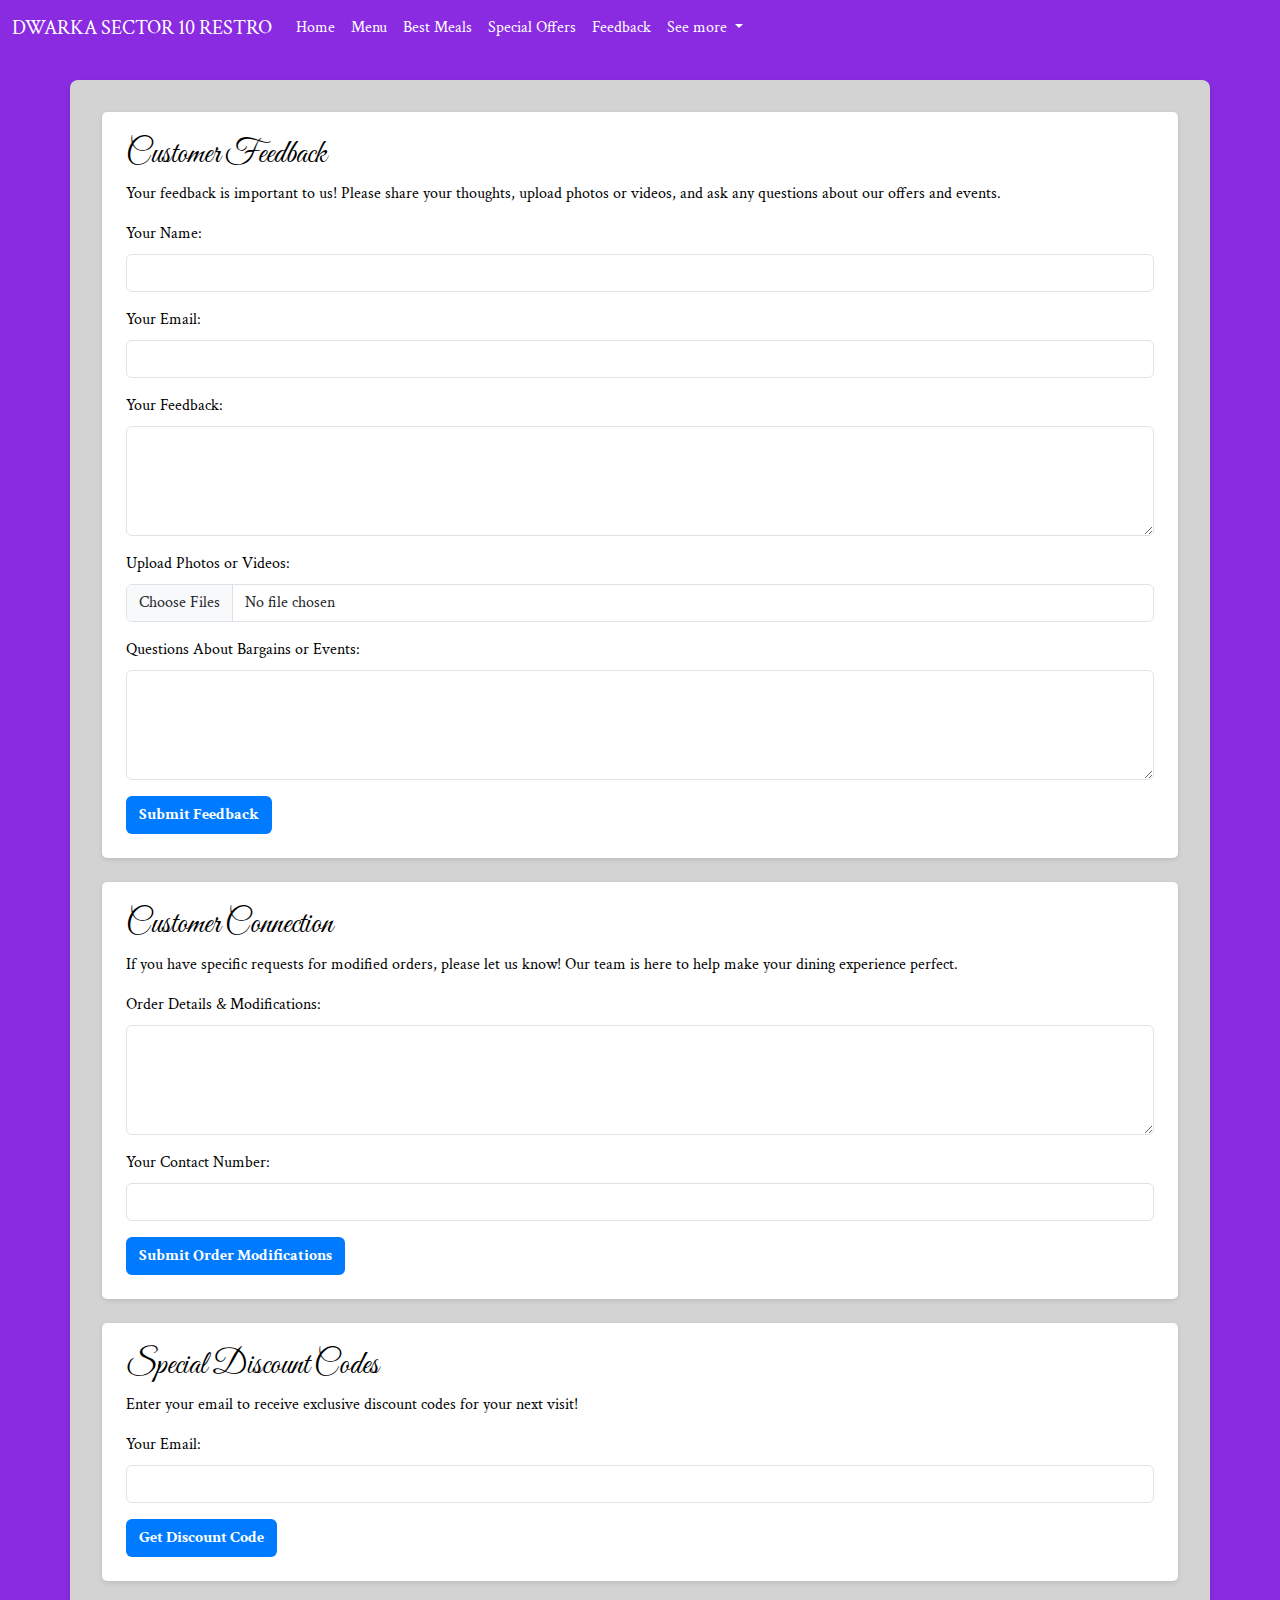
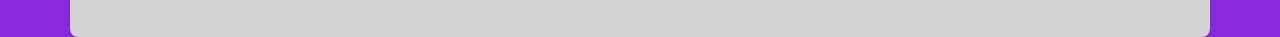
<file: feedback.html>
<!DOCTYPE html>
<html lang="en">

<head>
    <meta charset="UTF-8" />
    <meta name="viewport" content="width=device-width, initial-scale=1.0" />
    <title>Customer Feedback</title>
    <link href="https://cdn.jsdelivr.net/npm/bootstrap@5.3.3/dist/css/bootstrap.min.css" rel="stylesheet" />
    <link href="https://fonts.googleapis.com/css2?family=Great+Vibes&family=Crimson+Text:wght@400;700&display=swap" rel="stylesheet">
    <style>
        body {
            background-color: #8a2be2; /* Violet background */
            font-family: 'Crimson Text', serif; /* Elegant font */
            color: #000; /* Black text */
        }

        .content {
            background-color: #d3d3d3; /* Grey page background */
            padding: 2rem;
            border-radius: 8px;
            box-shadow: 0 4px 10px rgba(0, 0, 0, 0.1); /* Slight shadow for depth */
        }

        .section {
            background-color: #fff; /* White sections */
            padding: 1.5rem;
            border-radius: 5px;
            box-shadow: 0 2px 5px rgba(0, 0, 0, 0.1); /* Subtle shadow for depth */
            margin-bottom: 1.5rem; /* Spacing between sections */
        }

        h2 {
            color: #000; /* Black color for headings */
            font-family: 'Great Vibes', cursive;
        }

        .btn-custom {
            background-color: #007bff; /* Primary button color */
            color: #fff; /* White text for contrast */
            font-weight: bold;
        }

        .navbar-custom {
            background-color: #8a2be2; /* Violet background for navbar */
        }

        .navbar-brand, .nav-link {
            color: #fff !important; /* White text for navbar links */
        }
    </style>
</head>

<body>
    <nav class="navbar navbar-expand-lg navbar-custom">
        <div class="container-fluid">
            <a class="navbar-brand" href="#">DWARKA SECTOR 10 RESTRO</a>
            <button class="navbar-toggler" type="button" data-bs-toggle="collapse" data-bs-target="#navbarNav" aria-controls="navbarNav" aria-expanded="false" aria-label="Toggle navigation">
                <span class="navbar-toggler-icon"></span>
            </button>
            <div class="collapse navbar-collapse" id="navbarNav">
                <ul class="navbar-nav">
                    <li class="nav-item">
                        <a class="nav-link" href="index.html">Home</a>
                    </li>
                    <li class="nav-item">
                        <a class="nav-link" href="menu.html">Menu</a>
                    </li>
                    <li class="nav-item">
                        <a class="nav-link" href="./index.html#best-meal">Best Meals</a>
                    </li>
                    <li class="nav-item">
                        <a class="nav-link" href="offer.html">Special Offers</a>
                    </li>
                    <li class="nav-item">
                        <a class="nav-link" href="feedback.html">Feedback</a>
                    </li>
                    <li class="nav-item dropdown">
                        <a
                          class="nav-link dropdown-toggle"
                          href="#"
                          role="button"
                          data-bs-toggle="dropdown"
                          aria-expanded="false"
                        >
                          See more
                        </a>
                        <ul class="dropdown-menu">
                          <li>
                            <a class="dropdown-item" href="feedback.html">Feedback</a>
                          </li>
                          <li><a class="dropdown-item" href="#">Veg Dishes</a></li>
                          <li><a class="dropdown-item" href="#">Non-veg Dishes</a></li>
                          <li>
                            <a class="dropdown-item" href="#">Drinks and Beverages</a>
                          </li>
                        </ul>
                      </li>
                </ul>
            </div>
        </div>
        
    </nav>

    <!-- Main Content -->
    <div class="container content mt-4">
        <div class="section">
            <h2>Customer Feedback</h2>
            <p>Your feedback is important to us! Please share your thoughts, upload photos or videos, and ask any questions about our offers and events.</p>
            <form id="feedbackForm" enctype="multipart/form-data">
                <div class="mb-3">
                    <label for="customerName" class="form-label">Your Name:</label>
                    <input type="text" class="form-control" id="customerName" required>
                </div>
                <div class="mb-3">
                    <label for="customerEmail" class="form-label">Your Email:</label>
                    <input type="email" class="form-control" id="customerEmail" required>
                </div>
                <div class="mb-3">
                    <label for="customerFeedback" class="form-label">Your Feedback:</label>
                    <textarea class="form-control" id="customerFeedback" rows="4" required></textarea>
                </div>
                <div class="mb-3">
                    <label for="mediaUpload" class="form-label">Upload Photos or Videos:</label>
                    <input type="file" id="mediaUpload" class="form-control" accept="image/*, video/*" multiple>
                </div>
                <div class="mb-3">
                    <label for="customerQuery" class="form-label">Questions About Bargains or Events:</label>
                    <textarea class="form-control" id="customerQuery" rows="4"></textarea>
                </div>
                <button type="submit" class="btn btn-custom">Submit Feedback</button>
            </form>
        </div>

        <!-- Customer Connection Section for Modified Orders -->
        <div class="section">
            <h2>Customer Connection</h2>
            <p>If you have specific requests for modified orders, please let us know! Our team is here to help make your dining experience perfect.</p>
            <form id="modifiedOrderForm">
                <div class="mb-3">
                    <label for="orderDetails" class="form-label">Order Details & Modifications:</label>
                    <textarea class="form-control" id="orderDetails" rows="4" required></textarea>
                </div>
                <div class="mb-3">
                    <label for="contactNumber" class="form-label">Your Contact Number:</label>
                    <input type="tel" class="form-control" id="contactNumber" required>
                </div>
                <button type="submit" class="btn btn-custom">Submit Order Modifications</button>
            </form>
        </div>

        <!-- Discount Code Section -->
        <div class="section">
            <h2>Special Discount Codes</h2>
            <p>Enter your email to receive exclusive discount codes for your next visit!</p>
            <form id="discountForm">
                <div class="mb-3">
                    <label for="discountEmail" class="form-label">Your Email:</label>
                    <input type="email" class="form-control" id="discountEmail" required>
                </div>
                <button type="submit" class="btn btn-custom">Get Discount Code</button>
            </form>
        </div>
    </div>

    <script src="https://cdn.jsdelivr.net/npm/bootstrap@5.3.3/dist/js/bootstrap.bundle.min.js"></script>
    <script>
        // Basic form submission handling (can be improved with server-side logic)
        document.getElementById('feedbackForm').addEventListener('submit', function(event) {
            event.preventDefault();
            alert('Feedback submitted! Thank you for your input.');
            this.reset();
        });

        document.getElementById('modifiedOrderForm').addEventListener('submit', function(event) {
            event.preventDefault();
            alert('Order modifications submitted! We will contact you shortly.');
            this.reset();
        });

        document.getElementById('discountForm').addEventListener('submit', function(event) {
            event.preventDefault();
            alert('Discount code sent to your email!');
            this.reset();
        });
    </script>
</body>

</html>
</file>
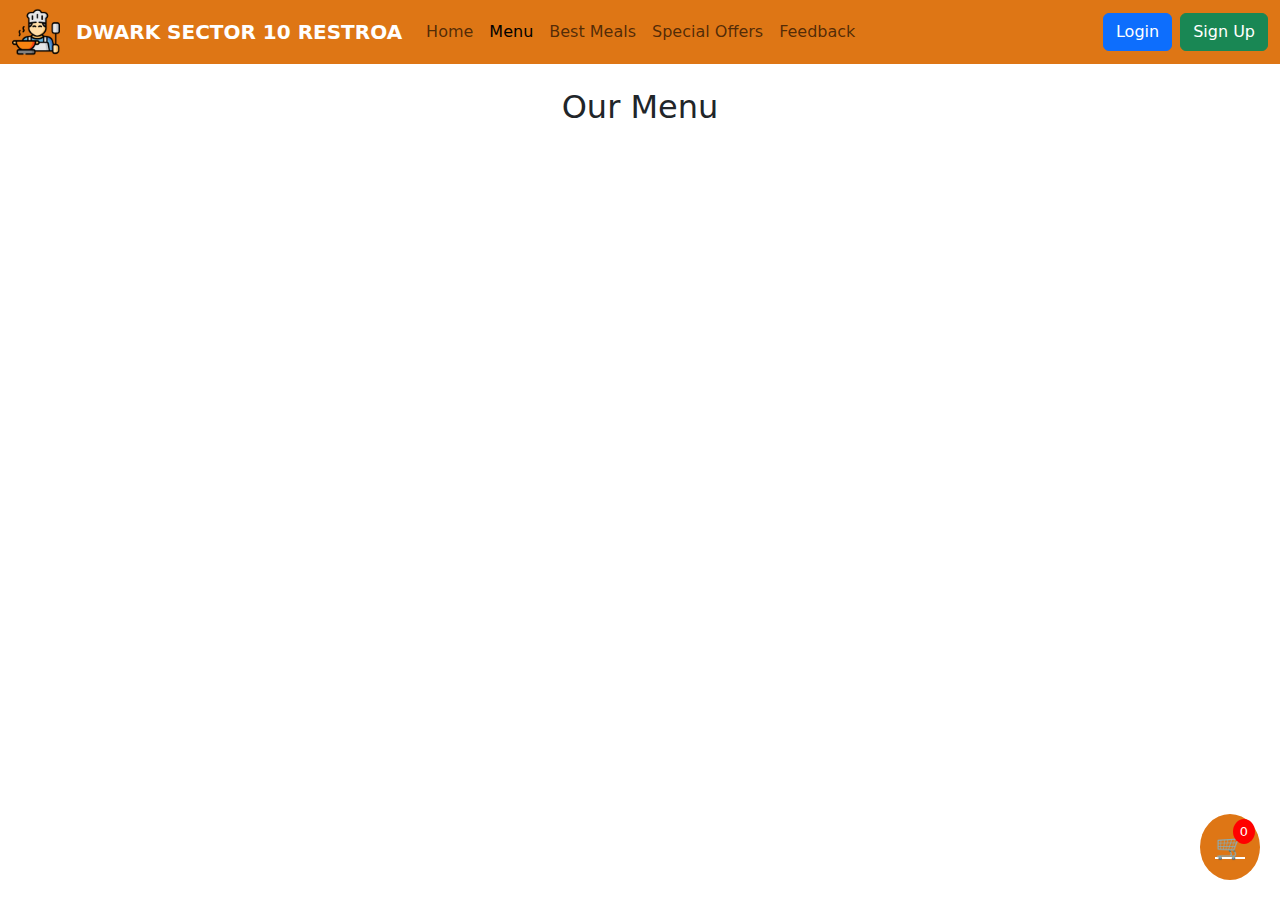
<file: menu.html>
<!DOCTYPE html>
<html lang="en">
  <head>
    <meta charset="utf-8" />
    <meta name="viewport" content="width=device-width, initial-scale=1" />
    <title>DWARKA SECTOR 10 RESTRO - Menu</title>
    <link
      href="https://cdn.jsdelivr.net/npm/bootstrap@5.3.3/dist/css/bootstrap.min.css"
      rel="stylesheet"
      integrity="sha384-QWTKZyjpPEjISv5WaRU9OFeRpok6YctnYmDr5pNlyT2bRjXh0JMhjY6hW+ALEwIH"
      crossorigin="anonymous"
    />
    <style>
      .card-img-top {
        height: 200px;
        object-fit: cover;
      }

      /* Floating Cart Icon */
      .floating-cart {
        position: fixed;
        bottom: 20px;
        right: 20px;
        background-color: #de7615;
        color: #fff;
        padding: 15px;
        border-radius: 50%;
        font-size: 1.5rem;
        display: flex;
        align-items: center;
        justify-content: center;
        cursor: pointer;
        z-index: 1000;
      }

      .cart-counter {
        position: absolute;
        top: 5px;
        right: 5px;
        background-color: red;
        color: white;
        border-radius: 50%;
        padding: 3px 7px;
        font-size: 0.8rem;
      }
    </style>
  </head>

  <body>
    <nav style="background-color: #de7615" class="navbar navbar-expand-lg">
      <div class="container-fluid">
        <div class="d-flex justify-content-center align-items-center gap-3">
          <img src="./static/logo.png" style="height: 3rem" alt="" />
          <a class="navbar-brand fw-bold text-white" href="index.html"
            >DWARK SECTOR 10 RESTROA</a
          >
        </div>
        <button
          class="navbar-toggler"
          type="button"
          data-bs-toggle="collapse"
          data-bs-target="#navbarNavDropdown"
          aria-controls="navbarNavDropdown"
          aria-expanded="false"
          aria-label="Toggle navigation"
        >
          <span class="navbar-toggler-icon"></span>
        </button>
        <div class="collapse navbar-collapse" id="navbarNavDropdown">
          <ul class="navbar-nav">
            <li class="nav-item">
              <a class="nav-link" href="./index.html">Home</a>
            </li>
            <li class="nav-item">
              <a class="nav-link active" href="./menu.html">Menu</a>
            </li>
            <li class="nav-item">
              <a class="nav-link" href="./index.html#best-meal">Best Meals</a>
            </li>
            <li class="nav-item">
              <a class="nav-link" href="./offer.html">Special Offers</a>
            </li>
            <li class="nav-item">
              <a class="nav-link" href="feedback.html">Feedback</a>
            </li>
          </ul>
        </div>
        <div id="userBtn" class="d-flex gap-2">
          <a href="./auth/login.html" class="btn btn-primary">Login</a>
          <a href="./auth/sign-up.html" class="btn btn-success">Sign Up</a>
        </div>
        <div
          id="profileBtn"
          class="d-flex justify-content-center align-items-center gap-3"
        >
          <a
            class="btn btn-outline-dark d-flex justify-content-center align-items-center gap-1"
            href="/my-profile.html"
          >
            <svg
              xmlns="http://www.w3.org/2000/svg"
              width="25"
              height="25"
              fill="currentColor"
              class="bi bi-person-fill"
              viewBox="0 0 16 16"
            >
              <path
                d="M3 14s-1 0-1-1 1-4 6-4 6 3 6 4-1 1-1 1zm5-6a3 3 0 1 0 0-6 3 3 0 0 0 0 6"
              />
            </svg>
          </a>
          <button
            id="logoutBtn"
            class="btn btn-outline-danger d-flex justify-content-center align-items-center gap-1 fw-semibold"
          >
            Logout
            <svg
              xmlns="http://www.w3.org/2000/svg"
              width="20"
              height="20"
              fill="currentColor"
              class="bi bi-escape"
              viewBox="0 0 16 16"
            >
              <path
                d="M8.538 1.02a.5.5 0 1 0-.076.998 6 6 0 1 1-6.445 6.444.5.5 0 0 0-.997.076A7 7 0 1 0 8.538 1.02"
              />
              <path
                d="M7.096 7.828a.5.5 0 0 0 .707-.707L2.707 2.025h2.768a.5.5 0 1 0 0-1H1.5a.5.5 0 0 0-.5.5V5.5a.5.5 0 0 0 1 0V2.732z"
              />
            </svg>
          </button>
        </div>
      </div>
    </nav>

    <div class="container-fluid p-4">
      <h2 class="text-center mb-4">Our Menu</h2>
      <div id="menu-container" class="row row-cols-1 row-cols-md-3 g-4">
        <!-- Dishes will be injected/added from the db -->
      </div>
    </div>

    <!-- Floating Cart Icon -->
    <a href="./cart/my-cart.html" id="cartBtn" class="floating-cart">
      <span class="cart-counter" id="cartCounter">0</span>
      🛒
    </a>
    <script src="./static//js/script.js"></script>
    <script src="https://cdn.jsdelivr.net/npm/bootstrap@5.3.2/dist/js/bootstrap.min.js"></script>
  </body>
</html>
</file>
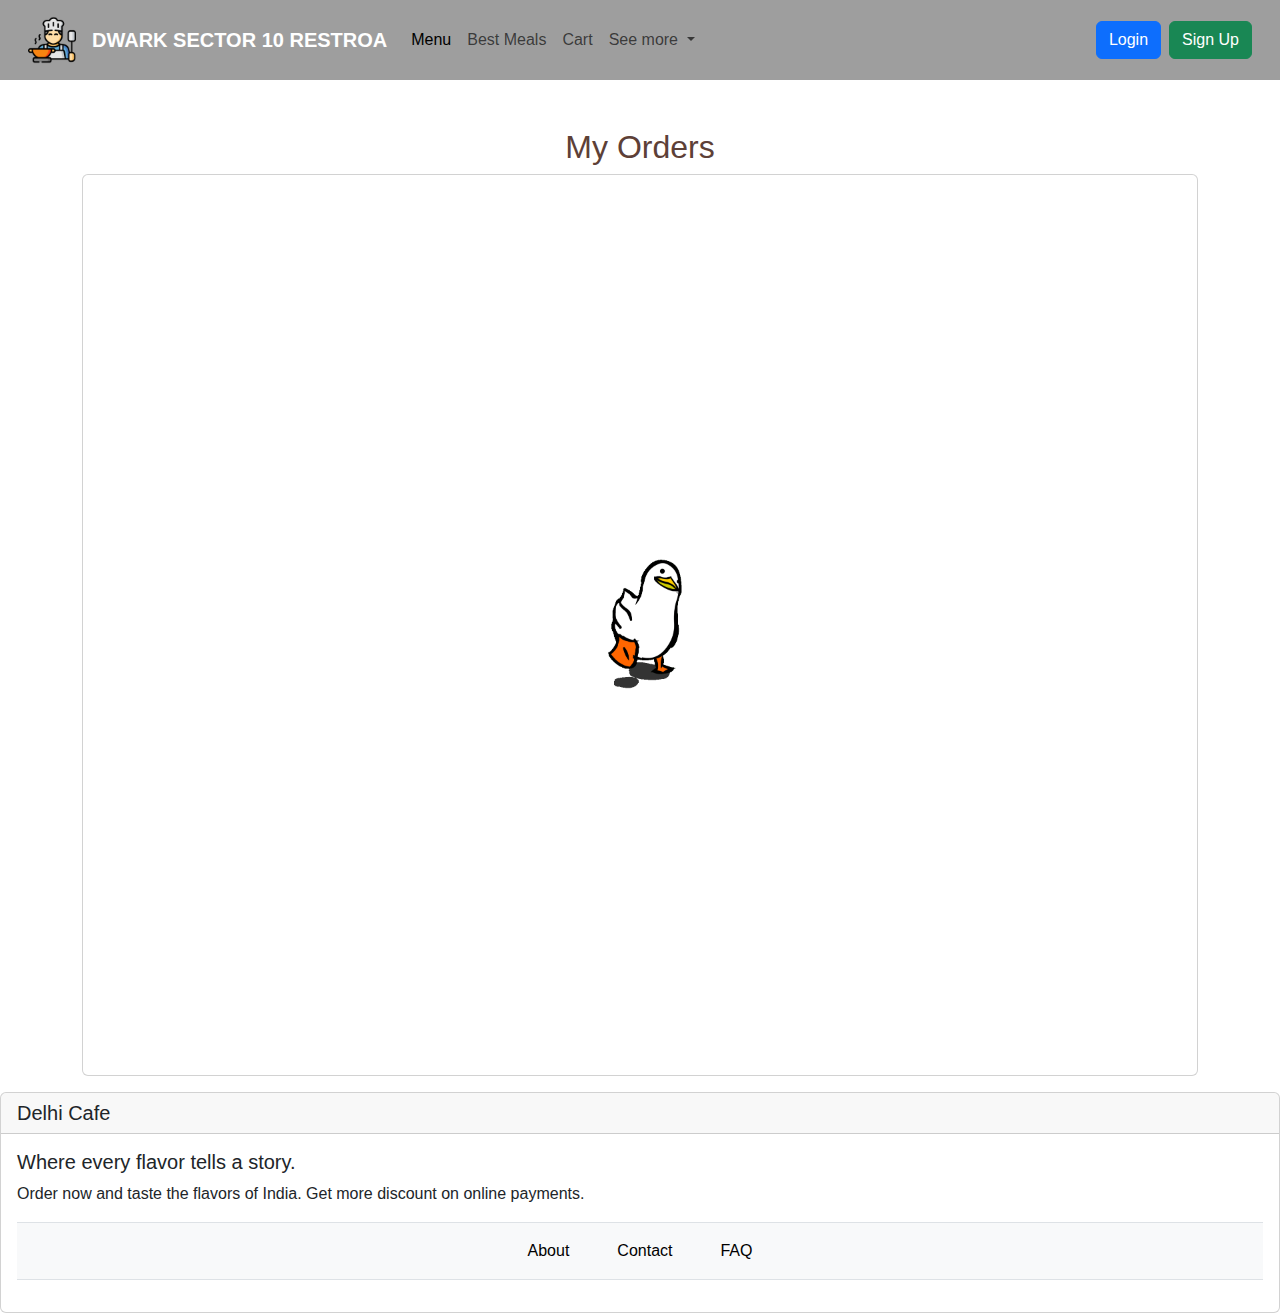
<file: my-orders.html>
<!DOCTYPE html>
<html lang="en">
  <head>
    <meta charset="utf-8" />
    <meta name="viewport" content="width=device-width, initial-scale=1" />
    <title>Bootstrap demo</title>
    <link
      href="https://cdn.jsdelivr.net/npm/bootstrap@5.3.3/dist/css/bootstrap.min.css"
      rel="stylesheet"
      integrity="sha384-QWTKZyjpPEjISv5WaRU9OFeRpok6YctnYmDr5pNlyT2bRjXh0JMhjY6hW+ALEwIH"
      crossorigin="anonymous"
    />
    <link rel="stylesheet" href="/static/css/style.css" />
  </head>
  <body class="bg-white">
    <nav
      style="background-color: #00000061"
      class="navbar navbar-expand-lg p-3"
    >
      <div class="container-fluid">
        <div class="d-flex justify-content-center align-items-center gap-3">
          <img src="/static/logo.png" style="height: 3rem" alt="" />
          <a class="navbar-brand fw-bold text-white" href="#"
            >DWARK SECTOR 10 RESTROA</a
          >
        </div>
        <button
          class="navbar-toggler"
          type="button"
          data-bs-toggle="collapse"
          data-bs-target="#navbarNavDropdown"
          aria-controls="navbarNavDropdown"
          aria-expanded="false"
          aria-label="Toggle navigation"
        >
          <span class="navbar-toggler-icon"></span>
        </button>
        <div class="collapse navbar-collapse" id="navbarNavDropdown">
          <ul class="navbar-nav">
            <li class="nav-item">
              <a class="nav-link active" aria-current="page" href="/menu.html"
                >Menu</a
              >
            </li>
            <li class="nav-item">
              <a class="nav-link" href="/index.html#best-meals">Best Meals</a>
            </li>
            <li class="nav-item">
              <a class="nav-link" id="cartBtn" href="/auth/login.html">Cart</a>
            </li>
            <li class="nav-item dropdown">
              <a
                class="nav-link dropdown-toggle"
                href="#"
                role="button"
                data-bs-toggle="dropdown"
                aria-expanded="false"
              >
                See more
              </a>
              <ul class="dropdown-menu">
                <li><a class="dropdown-item" href="#">Veg Dishes</a></li>
                <li><a class="dropdown-item" href="#">Non-veg Dishes</a></li>
                <li>
                  <a class="dropdown-item" href="#">Drinks and Beverages</a>
                </li>
              </ul>
            </li>
          </ul>
        </div>
        <div id="userBtn" class="d-flex gap-2">
          <a href="/auth/login.html" class="btn btn-primary">Login</a>
          <a href="/auth/sign-up.html" class="btn btn-success">Sign Up</a>
        </div>
        <div
          id="profileBtn"
          class="d-flex justify-content-center align-items-center gap-3"
        >
          <a
            class="btn btn-outline-dark d-flex justify-content-center align-items-center gap-1"
            href="/my-profile.html"
          >
            <svg
              xmlns="http://www.w3.org/2000/svg"
              width="25"
              height="25"
              fill="currentColor"
              class="bi bi-person-fill"
              viewBox="0 0 16 16"
            >
              <path
                d="M3 14s-1 0-1-1 1-4 6-4 6 3 6 4-1 1-1 1zm5-6a3 3 0 1 0 0-6 3 3 0 0 0 0 6"
              />
            </svg>
          </a>
          <button
            id="logoutBtn"
            class="btn btn-outline-danger d-flex justify-content-center align-items-center gap-1 fw-semibold"
          >
            Logout
            <svg
              xmlns="http://www.w3.org/2000/svg"
              width="20"
              height="20"
              fill="currentColor"
              class="bi bi-escape"
              viewBox="0 0 16 16"
            >
              <path
                d="M8.538 1.02a.5.5 0 1 0-.076.998 6 6 0 1 1-6.445 6.444.5.5 0 0 0-.997.076A7 7 0 1 0 8.538 1.02"
              />
              <path
                d="M7.096 7.828a.5.5 0 0 0 .707-.707L2.707 2.025h2.768a.5.5 0 1 0 0-1H1.5a.5.5 0 0 0-.5.5V5.5a.5.5 0 0 0 1 0V2.732z"
              />
            </svg>
          </button>
        </div>
      </div>
    </nav>
    <div id="dishCart" class="container">
      <h2 class="text-center text-capitalize mt-5">My Orders</h2>
      <div class="row justify-content-center">
        <div class="w-100 col-md-6">
          <div class="card mb-3">
            <div
              id="loader"
              style="height: 100vh"
              class="d-flex justify-content-center align-items-center w-100"
            >
              <img
                id="loaderImage"
                style="height: 10rem"
                src="../static/images/loader.gif"
                alt=""
              />
            </div>
            <div id="order-container">
            </div>
          </div>
        </div>
      </div>
    </div>

    <div class="card">
      <h5 class="card-header">Delhi Cafe</h5>
      <div class="card-body">
        <h5 class="card-title">Where every flavor tells a story.</h5>
        <p class="card-text">
          Order now and taste the flavors of India. Get more discount on online
          payments.
        </p>
        <ul
          class="d-flex gap-5 list-unstyled w-100 justify-content-center align-items-center fs-6 fw-medium p-3 border-top border-bottom bg-body-tertiary"
        >
          <li>
            <a href="#" class="text-decoration-none text-black">About</a>
          </li>
          <li>
            <a href="#" class="text-decoration-none text-black">Contact</a>
          </li>
          <li>
            <a href="#" class="text-decoration-none text-black">FAQ</a>
          </li>
        </ul>
      </div>
    </div>
    <script
      src="https://cdn.jsdelivr.net/npm/bootstrap@5.3.3/dist/js/bootstrap.bundle.min.js"
      integrity="sha384-YvpcrYf0tY3lHB60NNkmXc5s9fDVZLESaAA55NDzOxhy9GkcIdslK1eN7N6jIeHz"
      crossorigin="anonymous"
    ></script>
    <script src="/static/js/script.js"></script>
    <script src="/static/js/order.js"></script>
  </body>
</html>
</file>
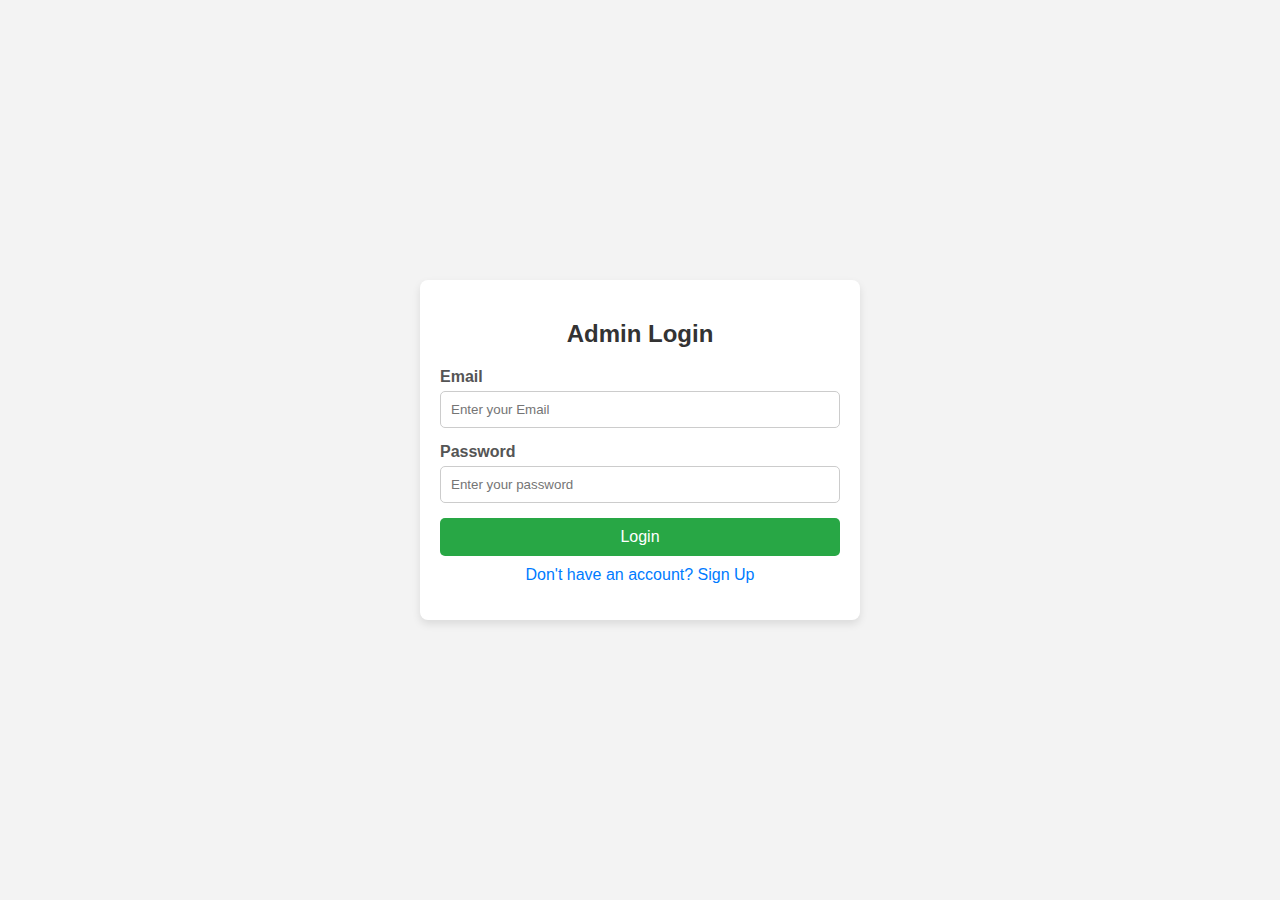
<file: admin/auth-admin.html>
<!DOCTYPE html>
<html lang="en">
  <head>
    <meta charset="UTF-8" />
    <meta name="viewport" content="width=device-width, initial-scale=1.0" />
    <title>Admin Login & Sign-Up</title>
    <style>
      body {
        font-family: Arial, sans-serif;
        background-color: #f3f3f3;
        display: flex;
        justify-content: center;
        align-items: center;
        height: 100vh;
        margin: 0;
      }
      .form-container {
        width: 400px;
        padding: 20px;
        background-color: white;
        box-shadow: 0 4px 8px rgba(0, 0, 0, 0.1);
        border-radius: 8px;
      }
      h2 {
        text-align: center;
        margin-bottom: 20px;
        color: #333;
      }
      .form-group {
        margin-bottom: 15px;
      }
      label {
        display: block;
        font-weight: bold;
        margin-bottom: 5px;
        color: #555;
      }
      input {
        width: 100%;
        padding: 10px;
        border: 1px solid #ccc;
        border-radius: 5px;
        box-sizing: border-box;
      }
      button {
        width: 100%;
        padding: 10px;
        background-color: #28a745;
        color: white;
        border: none;
        border-radius: 5px;
        cursor: pointer;
        font-size: 16px;
      }
      button:hover {
        background-color: #218838;
      }
      .toggle-link {
        text-align: center;
        margin-top: 10px;
        color: #007bff;
        cursor: pointer;
      }
      .toggle-link:hover {
        text-decoration: underline;
      }
    </style>
  </head>
  <body>
    <div class="form-container">
      <h2 id="form-title">Admin Login</h2>
      <form id="auth-form">
        <div class="form-group">
          <label for="email">Email</label>
          <input
            type="email"
            id="email"
            name="email"
            placeholder="Enter your Email"
            required
          />
        </div>
        <div class="form-group">
          <label for="password">Password</label>
          <input
            type="password"
            id="password"
            name="password"
            placeholder="Enter your password"
            required
          />
        </div>
        <div
          id="confirm-password-group"
          class="form-group"
          style="display: none"
        >
          <label for="confirm-password">Confirm Password</label>
          <input
            type="password"
            id="confirm-password"
            name="confirm-password"
            placeholder="Confirm your password"
          />
        </div>
        <button id="submit" type="submit">Login</button>
        <p class="toggle-link" onclick="toggleForm()">
          Don't have an account? Sign Up
        </p>
      </form>
    </div>

    <script src="../static/js/admin.js"></script>
  </body>
</html>
</file>
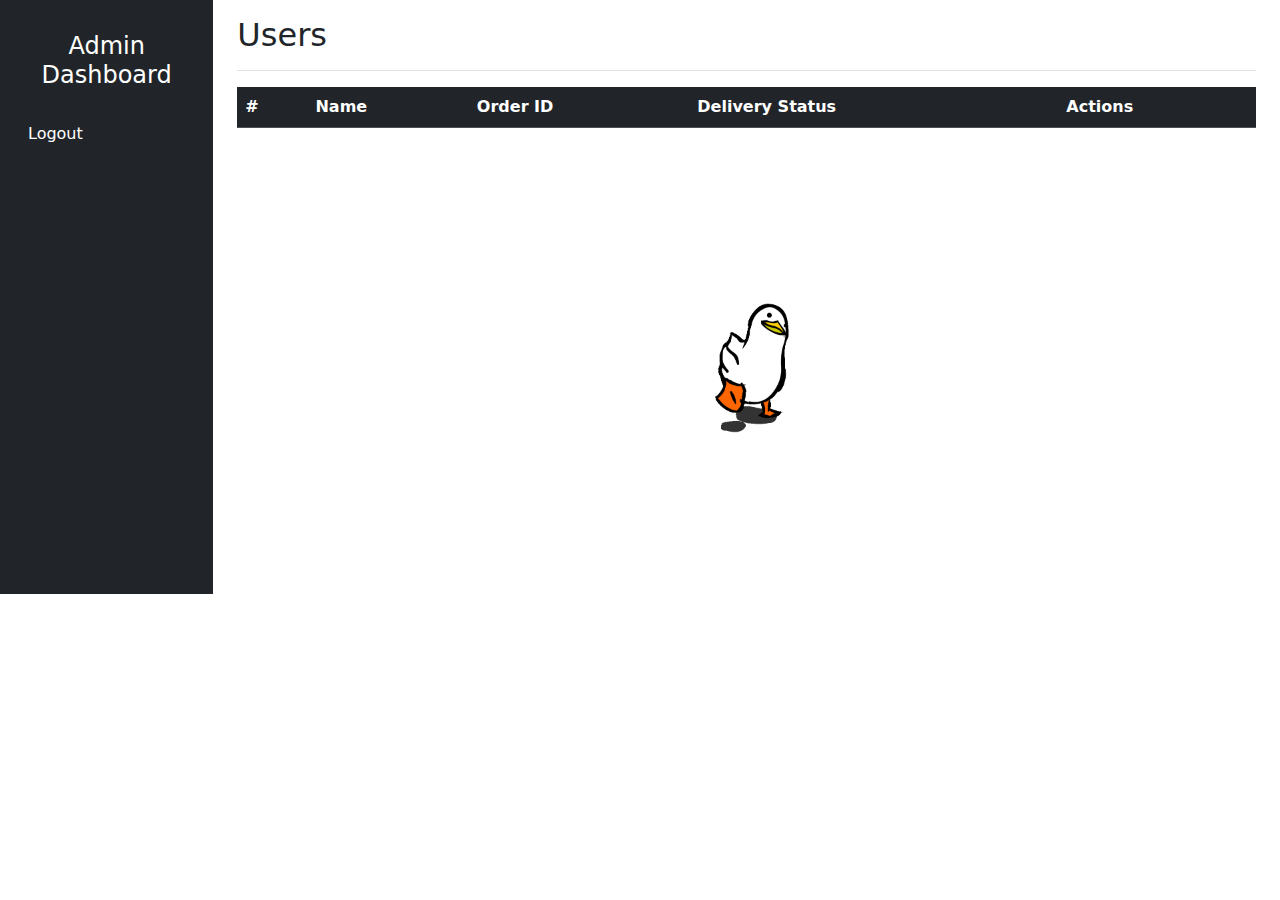
<file: admin/dashboard.html>
<!DOCTYPE html>
<html lang="en">
  <head>
    <meta charset="UTF-8" />
    <meta name="viewport" content="width=device-width, initial-scale=1.0" />
    <title>Admin Dashboard</title>
    <link
      href="https://cdn.jsdelivr.net/npm/bootstrap@5.3.2/dist/css/bootstrap.min.css"
      rel="stylesheet"
    />
    <script src="https://cdn.jsdelivr.net/npm/bootstrap@5.3.2/dist/js/bootstrap.bundle.min.js"></script>
  </head>
  <body>
    <div class="container-fluid">
      <div class="row">
        <!-- Sidebar -->
        <nav class="col-md-3 col-lg-2 d-md-block bg-dark sidebar text-white">
          <div class="position-sticky pt-3">
            <h4 class="text-center mt-3">Admin Dashboard</h4>
            <ul class="nav flex-column">
              <li class="nav-item">
                <a class="nav-link text-white active" href="#">
                  <i id="adminEmail" class="bi bi-people"></i>
                </a>
              </li>
              <li class="nav-item">
                <a id="logoutBtn" class="nav-link text-white" href="#">
                  <i class="bi bi-gear"></i> Logout
                </a>
              </li>
            </ul>
          </div>
        </nav>

        <!-- Main Content -->
        <main class="col-md-9 ms-sm-auto col-lg-10 px-md-4">
          <div
            class="d-flex justify-content-between flex-wrap flex-md-nowrap align-items-center pt-3 pb-2 mb-3 border-bottom"
          >
            <h1 class="h2">Users</h1>
          </div>

          <!-- Table to Display Users -->
          <div class="table-responsive">
            <table class="table table-striped table-hover">
              <thead class="table-dark">
                <tr>
                  <th>#</th>
                  <th>Name</th>
                  <th>Order ID</th>
                  <th>Delivery Status</th>
                  <th>Actions</th>
                </tr>
              </thead>
              <tbody>
                <!-- Add dynamic rows here for DB -->
              </tbody>
            </table>
            <div
              id="loader"
              style="height: 50vh"
              class="d-flex justify-content-center align-items-center w-100"
            >
              <img
                id="loaderImage"
                style="height: 10rem"
                src="../static/images/loader.gif"
                alt=""
              />
            </div>
          </div>
        </main>
      </div>
    </div>
    <script src="../static/js/admin.js"></script>
  </body>
</html>
</file>
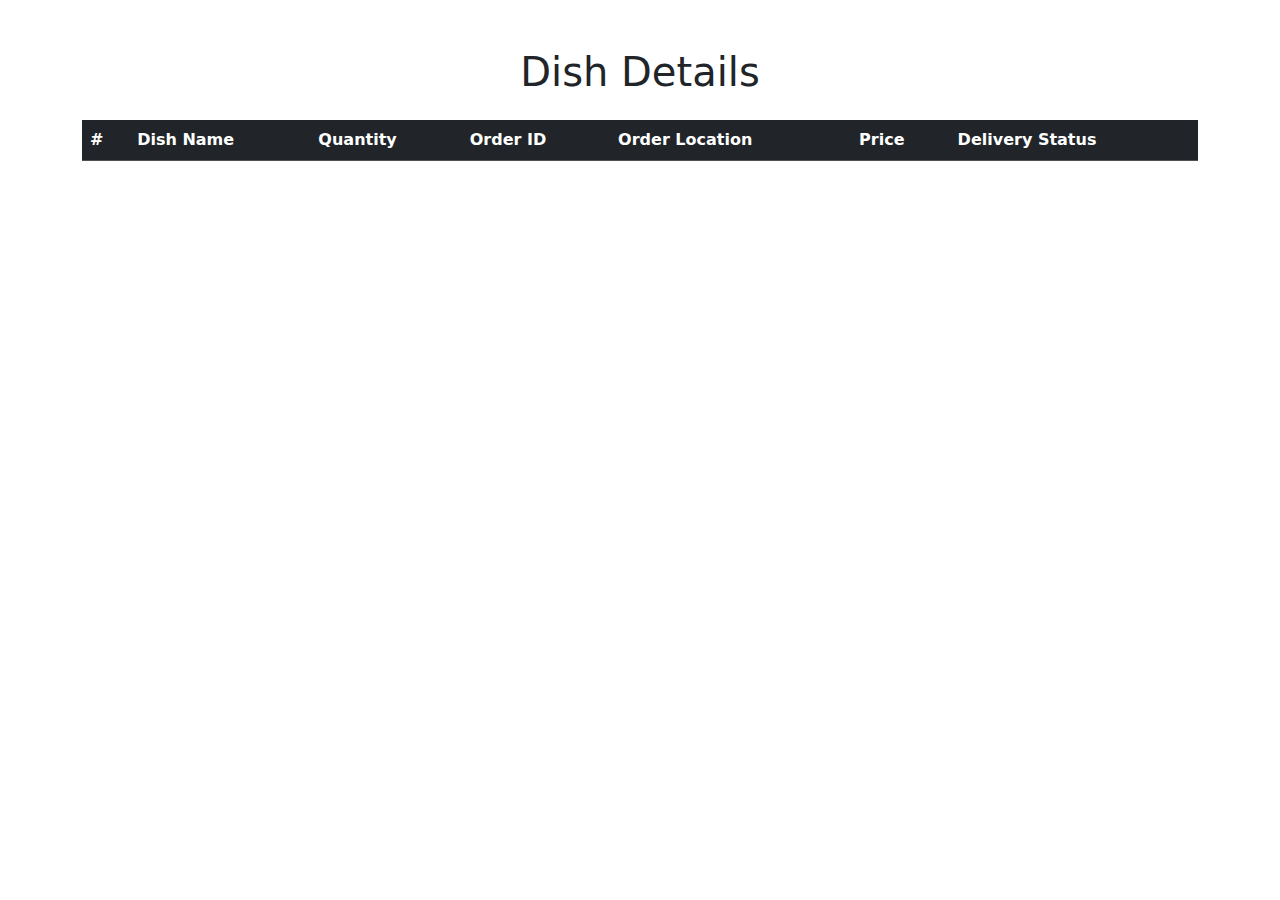
<file: admin/order-details.html>
<!DOCTYPE html>
<html lang="en">
  <head>
    <meta charset="UTF-8" />
    <meta name="viewport" content="width=device-width, initial-scale=1.0" />
    <title>Dish Details</title>
    <link
      href="https://cdn.jsdelivr.net/npm/bootstrap@5.3.2/dist/css/bootstrap.min.css"
      rel="stylesheet"
    />
    <script src="https://cdn.jsdelivr.net/npm/bootstrap@5.3.2/dist/js/bootstrap.bundle.min.js"></script>
  </head>
  <body>
    <div class="container my-5">
      <!-- Page Header -->
      <h1 class="mb-4 text-center">Dish Details</h1>

      <!-- Dish Details Table -->
      <div class="table-responsive">
        <table class="table table-striped table-hover">
          <thead class="table-dark">
            <tr>
              <th>#</th>
              <th>Dish Name</th>
              <th>Quantity</th>
              <th>Order ID</th>
              <th>Order Location</th>
              <th>Price</th>
              <th>Delivery Status</th>
            </tr>
          </thead>
          <tbody id="tableBody">
            <!-- row will be feteched and render from Db-->
          </tbody>
        </table>
      </div>
    </div>

    <script src="../static/js/orderDetails.js"></script>
  </body>
</html>
</file>
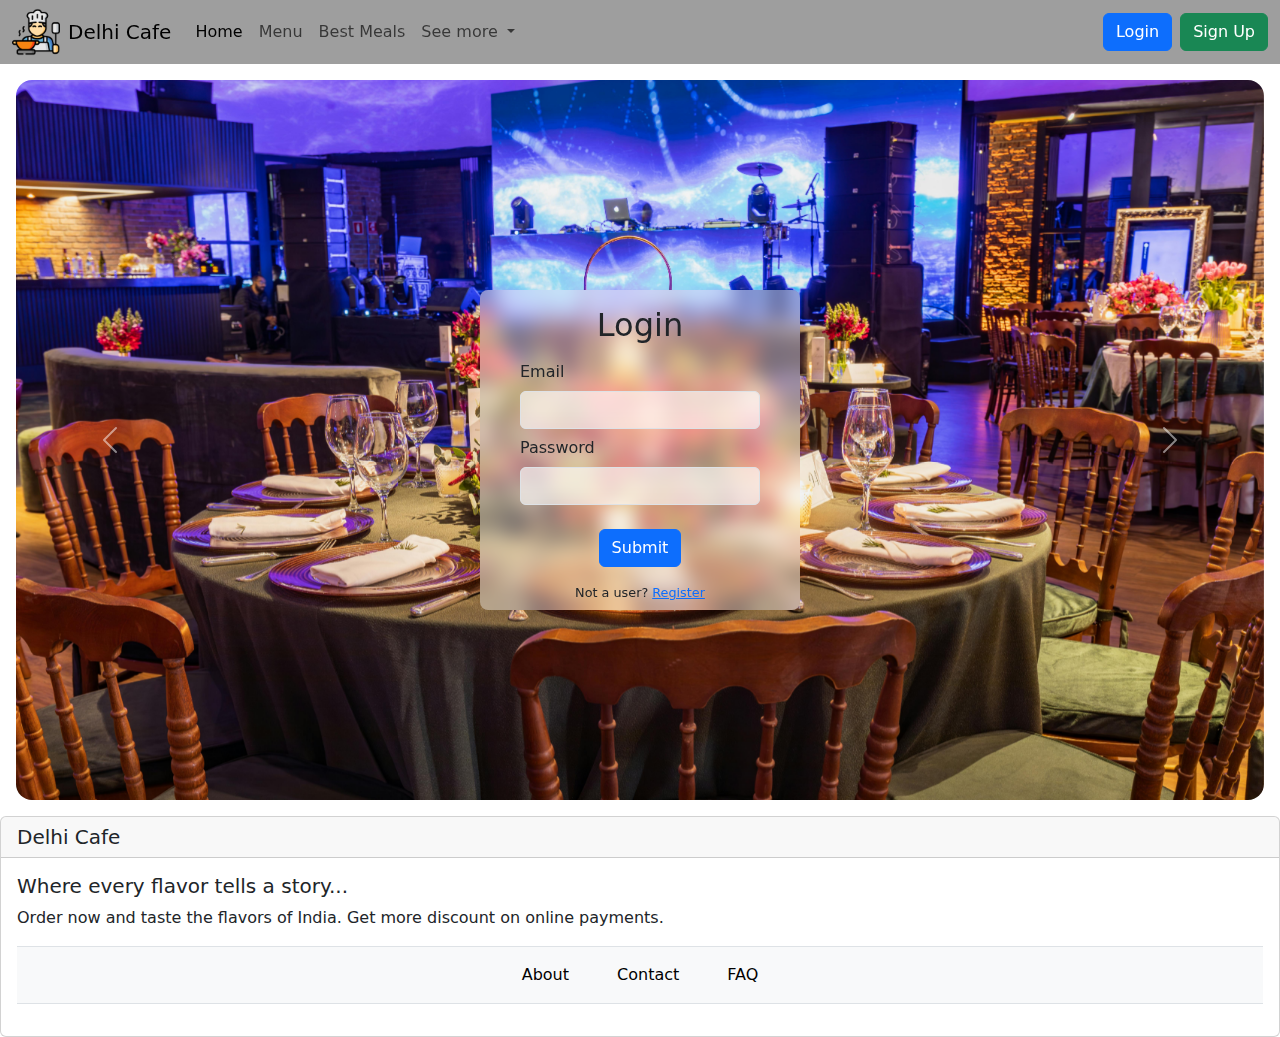
<file: auth/login.html>
<!DOCTYPE html>
<html lang="en">
  <head>
    <meta charset="utf-8" />
    <meta name="viewport" content="width=device-width, initial-scale=1" />
    <title>Bootstrap demo</title>
    <link
      href="https://cdn.jsdelivr.net/npm/bootstrap@5.3.3/dist/css/bootstrap.min.css"
      rel="stylesheet"
      integrity="sha384-QWTKZyjpPEjISv5WaRU9OFeRpok6YctnYmDr5pNlyT2bRjXh0JMhjY6hW+ALEwIH"
      crossorigin="anonymous"
    />
  </head>
  <body>
    <nav
      style="background-color: #00000061; z-index: 10"
      class="navbar navbar-expand-lg position-relative"
    >
      <div class="container-fluid">
        <div class="d-flex justify-content-center align-items-center gap-2">
          <img src="../static/logo.png" style="height: 3rem" alt="" />
          <a class="navbar-brand" href="#">Delhi Cafe</a>
        </div>
        <button
          class="navbar-toggler"
          type="button"
          data-bs-toggle="collapse"
          data-bs-target="#navbarNavDropdown"
          aria-controls="navbarNavDropdown"
          aria-expanded="false"
          aria-label="Toggle navigation"
        >
          <span class="navbar-toggler-icon"></span>
        </button>
        <div class="collapse navbar-collapse" id="navbarNavDropdown">
          <ul class="navbar-nav">
            <li class="nav-item">
              <a
                class="nav-link active"
                aria-current="page"
                href="../index.html"
                >Home</a
              >
            </li>
            <li class="nav-item">
              <a class="nav-link" href="#">Menu</a>
            </li>
            <li class="nav-item">
              <a class="nav-link" href="#">Best Meals</a>
            </li>
            <li class="nav-item dropdown">
              <a
                class="nav-link dropdown-toggle"
                href="#"
                role="button"
                data-bs-toggle="dropdown"
                aria-expanded="false"
              >
                See more
              </a>
              <ul class="dropdown-menu">
                <li><a class="dropdown-item" href="#">Veg Dishes</a></li>
                <li><a class="dropdown-item" href="#">Non-veg Dishes</a></li>
                <li>
                  <a class="dropdown-item" href="#">Drinks and Beverages</a>
                </li>
              </ul>
            </li>
          </ul>
        </div>
        <div id="userBtn" class="d-flex gap-2">
          <a href="../auth/login.html" class="btn btn-primary">Login</a>
          <a href="../auth/sign-up.html" class="btn btn-success">Sign Up</a>
        </div>
      </div>
    </nav>
    <div
      style="height: 80vh"
      id="carouselExampleAutoplaying"
      class="carousel slide m-3 rounded-4 overflow-hidden"
      data-bs-ride="carousel"
    >
      <div class="carousel-inner">
        <div class="carousel-item active">
          <img
            src="../static/images/bg-1.jpg"
            class="d-block w-100"
            alt="..."
          />
        </div>
        <div class="carousel-item">
          <img
            src="../static/images/bg-2.jpg"
            class="d-block w-100"
            alt="..."
          />
        </div>
        <div class="carousel-item">
          <img
            src="../static/images/bg-3.jpg"
            class="d-block w-100"
            alt="..."
          />
        </div>
      </div>
      <button
        class="carousel-control-prev"
        type="button"
        data-bs-target="#carouselExampleAutoplaying"
        data-bs-slide="prev"
      >
        <span class="carousel-control-prev-icon" aria-hidden="true"></span>
        <span class="visually-hidden">Previous</span>
      </button>
      <button
        class="carousel-control-next"
        type="button"
        data-bs-target="#carouselExampleAutoplaying"
        data-bs-slide="next"
      >
        <span class="carousel-control-next-icon" aria-hidden="true"></span>
        <span class="visually-hidden">Next</span>
      </button>
    </div>
    <div
      style="height: 100vh"
      class="container-fluid position-absolute w-100 z-3 top-0 d-flex justify-content-center align-items-center flex-column gap-5 p-3"
    >
      <form
      id="login"
        action=""
        style="
          height: 20rem;
          width: 20rem;
          background: #fff6;
          backdrop-filter: blur(10px);
        "
        class="p-3 rounded-3 d-flex justify-content-center align-items-center flex-column"
      >
        <h2 class="text-center mt-4">Login</h2>

        <div
          class="w-100 d-flex justify-content-center align-items-center flex-column"
        >
          <label
            for="email"
            class="col-sm-2 col-form-label align-self-start mx-4"
            >Email</label
          >
          <div class="col-sm-10">
            <input
              style="background: #fff6; backdrop-filter: blur(10px)"
              type="email"
              class="form-control"
              id="email"
              required
            />
          </div>
        </div>
        <div
          class="w-100 d-flex justify-content-center align-items-center flex-column"
        >
          <label
            for="password"
            class="col-sm-2 col-form-label align-self-start mx-4"
            >Password</label
          >
          <div class="col-sm-10">
            <input
              style="background: #fff6; backdrop-filter: blur(10px)"
              type="password"
              class="form-control"
              id="password"
              required
            />
          </div>
        </div>
        <div class="col-auto mt-4">
          <button type="submit" class="btn btn-primary mb-3">Submit</button>
        </div>
        <div style="font-size: 0.8rem" class="d-flex gap-1 fw-medium">
          <p>Not a user?</p>
          <a href="../auth/sign-up.html">Register</a>
        </div>
      </form>
    </div>
    <div class="card">
      <h5 class="card-header">Delhi Cafe</h5>
      <div class="card-body">
        <h5 class="card-title">Where every flavor tells a story...</h5>
        <p class="card-text">
          Order now and taste the flavors of India. Get more discount on online
          payments.
        </p>
        <ul
          class="d-flex gap-5 list-unstyled w-100 justify-content-center align-items-center fs-6 fw-medium p-3 border-top border-bottom bg-body-tertiary"
        >
          <li>
            <a href="#" class="text-decoration-none text-black">About</a>
          </li>
          <li>
            <a href="#" class="text-decoration-none text-black">Contact</a>
          </li>
          <li>
            <a href="#" class="text-decoration-none text-black">FAQ</a>
          </li>
        </ul>
      </div>
    </div>
    <script
      src="https://cdn.jsdelivr.net/npm/bootstrap@5.3.3/dist/js/bootstrap.bundle.min.js"
      integrity="sha384-YvpcrYf0tY3lHB60NNkmXc5s9fDVZLESaAA55NDzOxhy9GkcIdslK1eN7N6jIeHz"
      crossorigin="anonymous"
    ></script>
    <script src="../static/js/script.js"></script>
  </body>
</html>
</file>
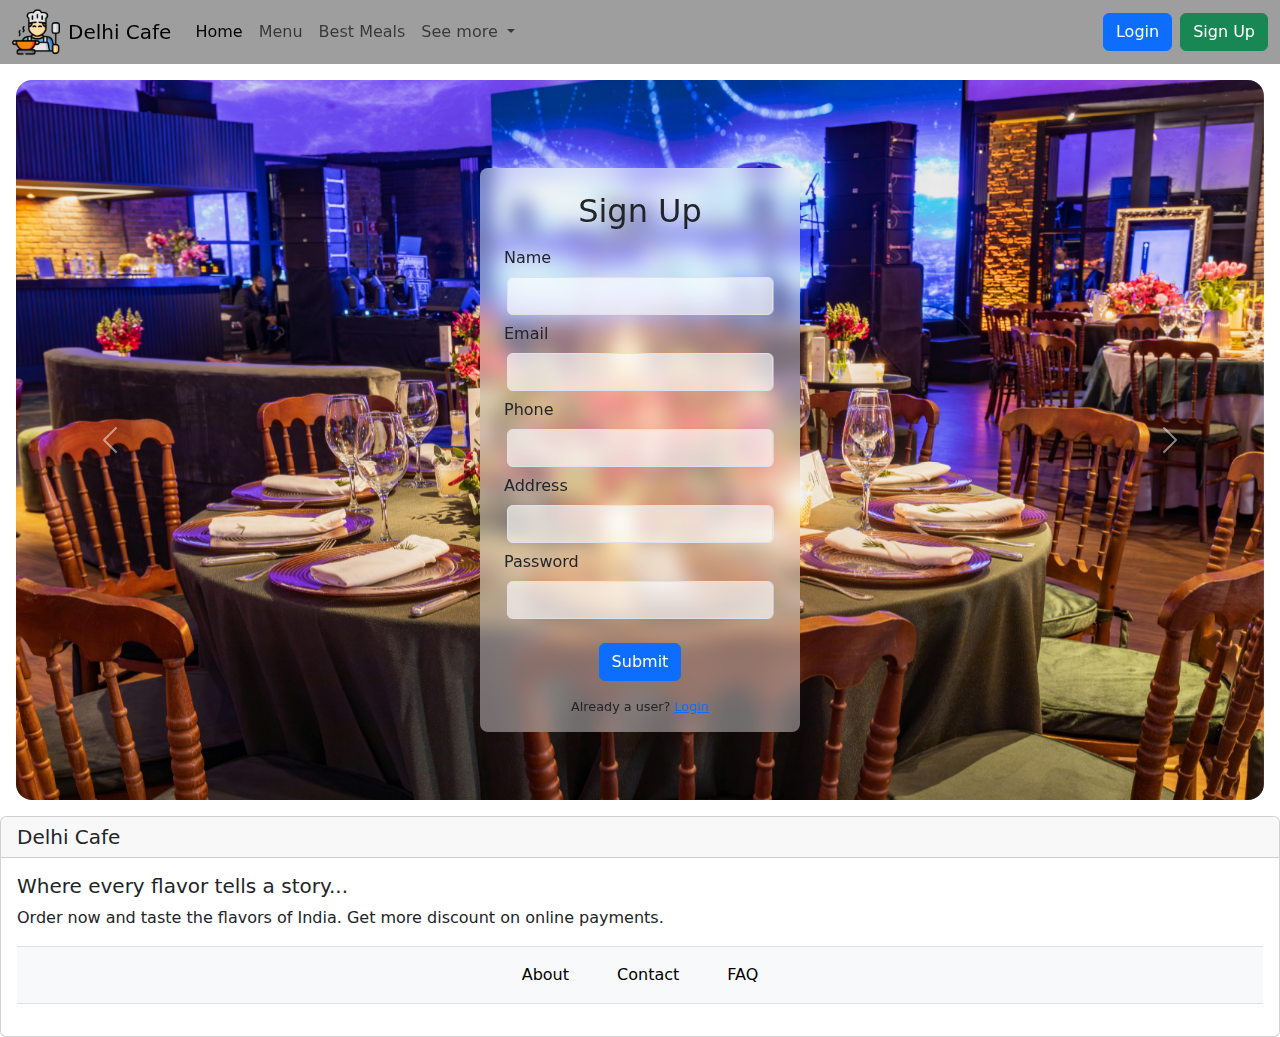
<file: auth/sign-up.html>
<!DOCTYPE html>
<html lang="en">
  <head>
    <meta charset="utf-8" />
    <meta name="viewport" content="width=device-width, initial-scale=1" />
    <title>Bootstrap demo</title>
    <link
      href="https://cdn.jsdelivr.net/npm/bootstrap@5.3.3/dist/css/bootstrap.min.css"
      rel="stylesheet"
      integrity="sha384-QWTKZyjpPEjISv5WaRU9OFeRpok6YctnYmDr5pNlyT2bRjXh0JMhjY6hW+ALEwIH"
      crossorigin="anonymous"
    />
  </head>
  <body>
    <nav
      style="background-color: #00000061; z-index: 10"
      class="navbar navbar-expand-lg position-relative"
    >
      <div class="container-fluid">
        <div class="d-flex justify-content-center align-items-center gap-2">
          <img src="../static/logo.png" style="height: 3rem" alt="" />
          <a class="navbar-brand" href="#">Delhi Cafe</a>
        </div>
        <button
          class="navbar-toggler"
          type="button"
          data-bs-toggle="collapse"
          data-bs-target="#navbarNavDropdown"
          aria-controls="navbarNavDropdown"
          aria-expanded="false"
          aria-label="Toggle navigation"
        >
          <span class="navbar-toggler-icon"></span>
        </button>
        <div class="collapse navbar-collapse" id="navbarNavDropdown">
          <ul class="navbar-nav">
            <li class="nav-item">
              <a
                class="nav-link active"
                aria-current="page"
                href="../index.html"
                >Home</a
              >
            </li>
            <li class="nav-item">
              <a class="nav-link" href="#">Menu</a>
            </li>
            <li class="nav-item">
              <a class="nav-link" href="#">Best Meals</a>
            </li>
            <li class="nav-item dropdown">
              <a
                class="nav-link dropdown-toggle"
                href="#"
                role="button"
                data-bs-toggle="dropdown"
                aria-expanded="false"
              >
                See more
              </a>
              <ul class="dropdown-menu">
                <li><a class="dropdown-item" href="#">Veg Dishes</a></li>
                <li><a class="dropdown-item" href="#">Non-veg Dishes</a></li>
                <li>
                  <a class="dropdown-item" href="#">Drinks and Beverages</a>
                </li>
              </ul>
            </li>
          </ul>
        </div>
        <div id="userBtn" class="d-flex gap-2">
          <a href="../auth/login.html" class="btn btn-primary">Login</a>
          <a href="../auth/sign-up.html" class="btn btn-success">Sign Up</a>
        </div>
      </div>
    </nav>
    <div
      style="height: 80vh"
      id="carouselExampleAutoplaying"
      class="carousel slide m-3 rounded-4 overflow-hidden"
      data-bs-ride="carousel"
    >
      <div class="carousel-inner">
        <div class="carousel-item active">
          <img
            src="../static/images/bg-1.jpg"
            class="d-block w-100"
            alt="..."
          />
        </div>
        <div class="carousel-item">
          <img
            src="../static/images/bg-2.jpg"
            class="d-block w-100"
            alt="..."
          />
        </div>
        <div class="carousel-item">
          <img
            src="../static/images/bg-3.jpg"
            class="d-block w-100"
            alt="..."
          />
        </div>
      </div>
      <button
        class="carousel-control-prev"
        type="button"
        data-bs-target="#carouselExampleAutoplaying"
        data-bs-slide="prev"
      >
        <span class="carousel-control-prev-icon" aria-hidden="true"></span>
        <span class="visually-hidden">Previous</span>
      </button>
      <button
        class="carousel-control-next"
        type="button"
        data-bs-target="#carouselExampleAutoplaying"
        data-bs-slide="next"
      >
        <span class="carousel-control-next-icon" aria-hidden="true"></span>
        <span class="visually-hidden">Next</span>
      </button>
    </div>
    <div
      style="height: 100vh"
      class="container-fluid position-absolute w-100 z-3 top-0 d-flex justify-content-center align-items-center flex-column gap-5 p-3"
    >
      <form
        id="sign-up"
        style="width: 20rem; background: #fff6; backdrop-filter: blur(10px)"
        class="p- rounded-3 d-flex justify-content-center align-items-center flex-column"
      >
        <h2 class="text-center mt-4">Sign Up</h2>

        <div
          class="w-100 d-flex justify-content-center align-items-center flex-column"
        >
          <label
            for="name"
            class="col-sm-2 col-form-label align-self-start mx-4"
            >Name</label
          >
          <div class="col-sm-10">
            <input
              style="background: #fff6; backdrop-filter: blur(10px)"
              type="text"
              class="form-control"
              id="name"
              required
            />
          </div>
        </div>

        <div
          class="w-100 d-flex justify-content-center align-items-center flex-column"
        >
          <label
            for="email"
            class="col-sm-2 col-form-label align-self-start mx-4"
            >Email</label
          >
          <div class="col-sm-10">
            <input
              style="background: #fff6; backdrop-filter: blur(10px)"
              type="email"
              class="form-control"
              id="email"
              required
            />
          </div>
        </div>

        <div
          class="w-100 d-flex justify-content-center align-items-center flex-column"
        >
          <label
            for="phone"
            class="col-sm-2 col-form-label align-self-start mx-4"
            >Phone</label
          >
          <div class="col-sm-10">
            <input
              style="background: #fff6; backdrop-filter: blur(10px)"
              type="tel"
              class="form-control"
              id="phone"
              required
            />
          </div>
        </div>
        <div
          class="w-100 d-flex justify-content-center align-items-center flex-column"
        >
          <label
            for="address"
            class="col-sm-2 col-form-label align-self-start mx-4"
            >Address</label
          >
          <div class="col-sm-10">
            <input
              style="background: #fff6; backdrop-filter: blur(10px)"
              type="text"
              class="form-control"
              id="address"
              required
            />
          </div>
        </div>
        <div
          class="w-100 d-flex justify-content-center align-items-center flex-column"
        >
          <label
            for="password"
            class="col-sm-2 col-form-label align-self-start mx-4"
            >Password</label
          >
          <div class="col-sm-10">
            <input
              style="background: #fff6; backdrop-filter: blur(10px)"
              type="password"
              class="form-control"
              id="password"
              required
            />
          </div>
        </div>
        <div class="col-auto mt-4">
          <button type="submit" class="btn btn-primary mb-3">Submit</button>
        </div>
        <div style="font-size: 0.8rem" class="d-flex gap-1 fw-medium">
          <p>Already a user?</p>
          <a href="../auth/login.html">Login</a>
        </div>
      </form>
    </div>
    <div class="card">
      <h5 class="card-header">Delhi Cafe</h5>
      <div class="card-body">
        <h5 class="card-title">Where every flavor tells a story...</h5>
        <p class="card-text">
          Order now and taste the flavors of India. Get more discount on online
          payments.
        </p>
        <ul
          class="d-flex gap-5 list-unstyled w-100 justify-content-center align-items-center fs-6 fw-medium p-3 border-top border-bottom bg-body-tertiary"
        >
          <li>
            <a href="#" class="text-decoration-none text-black">About</a>
          </li>
          <li>
            <a href="#" class="text-decoration-none text-black">Contact</a>
          </li>
          <li>
            <a href="#" class="text-decoration-none text-black">FAQ</a>
          </li>
        </ul>
      </div>
    </div>
    <script
      src="https://cdn.jsdelivr.net/npm/bootstrap@5.3.3/dist/js/bootstrap.bundle.min.js"
      integrity="sha384-YvpcrYf0tY3lHB60NNkmXc5s9fDVZLESaAA55NDzOxhy9GkcIdslK1eN7N6jIeHz"
      crossorigin="anonymous"
    ></script>
    <script src="../static/js/script.js"></script>
  </body>
</html>
</file>
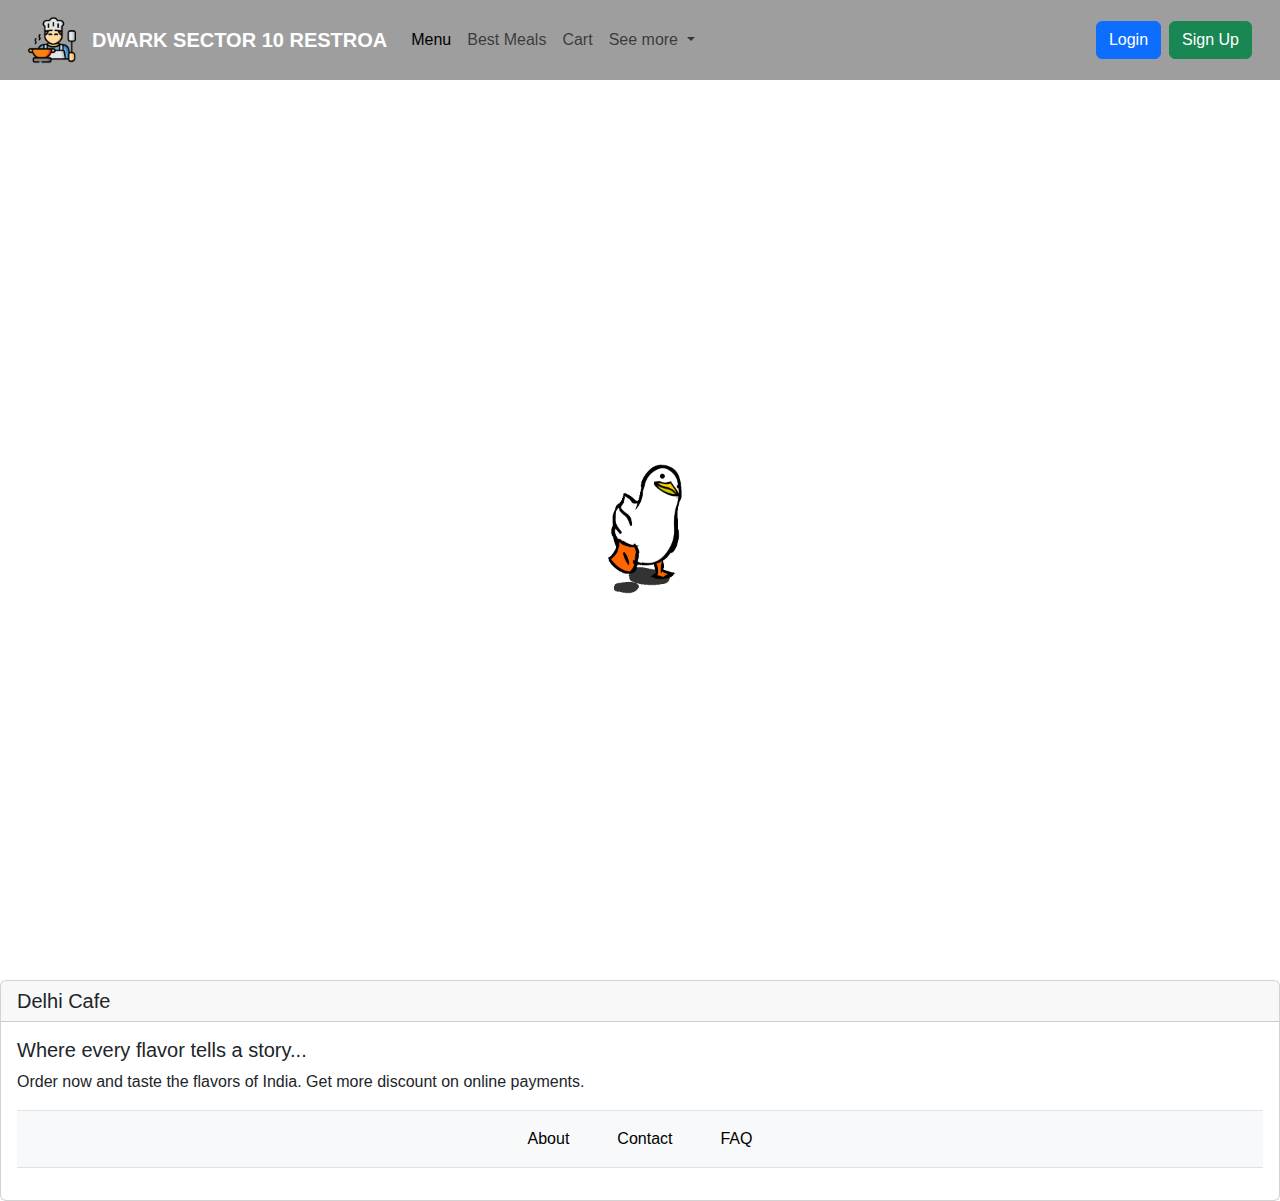
<file: cart/my-cart.html>
<!DOCTYPE html>
<html lang="en">
  <head>
    <meta charset="utf-8" />
    <meta name="viewport" content="width=device-width, initial-scale=1" />
    <title>Bootstrap demo</title>
    <link
      href="https://cdn.jsdelivr.net/npm/bootstrap@5.3.3/dist/css/bootstrap.min.css"
      rel="stylesheet"
      integrity="sha384-QWTKZyjpPEjISv5WaRU9OFeRpok6YctnYmDr5pNlyT2bRjXh0JMhjY6hW+ALEwIH"
      crossorigin="anonymous"
    />
    <link rel="stylesheet" href="/static/css/style.css" />
  </head>
  <body class="bg-white">
    <nav
      style="background-color: #00000061"
      class="navbar navbar-expand-lg p-3"
    >
      <div class="container-fluid">
        <div class="d-flex justify-content-center align-items-center gap-3">
          <img src="../static/logo.png" style="height: 3rem" alt="" />
          <a class="navbar-brand fw-bold text-white" href="#"
            >DWARK SECTOR 10 RESTROA</a
          >
        </div>
        <button
          class="navbar-toggler"
          type="button"
          data-bs-toggle="collapse"
          data-bs-target="#navbarNavDropdown"
          aria-controls="navbarNavDropdown"
          aria-expanded="false"
          aria-label="Toggle navigation"
        >
          <span class="navbar-toggler-icon"></span>
        </button>
        <div class="collapse navbar-collapse" id="navbarNavDropdown">
          <ul class="navbar-nav">
            <li class="nav-item">
              <a class="nav-link active" aria-current="page" href="../menu.html"
                >Menu</a
              >
            </li>
            <li class="nav-item">
              <a class="nav-link" href="../index.html#best-meals">Best Meals</a>
            </li>
            <li class="nav-item">
              <a class="nav-link" id="cartBtn" href="../auth/login.html"
                >Cart</a
              >
            </li>
            <li class="nav-item dropdown">
              <a
                class="nav-link dropdown-toggle"
                href="#"
                role="button"
                data-bs-toggle="dropdown"
                aria-expanded="false"
              >
                See more
              </a>
              <ul class="dropdown-menu">
                <li><a class="dropdown-item" href="#">Veg Dishes</a></li>
                <li><a class="dropdown-item" href="#">Non-veg Dishes</a></li>
                <li>
                  <a class="dropdown-item" href="#">Drinks and Beverages</a>
                </li>
              </ul>
            </li>
          </ul>
        </div>
        <div id="userBtn" class="d-flex gap-2">
          <a href="../auth/login.html" class="btn btn-primary">Login</a>
          <a href="../auth/sign-up.html" class="btn btn-success">Sign Up</a>
        </div>
        <div
          id="profileBtn"
          class="d-flex justify-content-center align-items-center gap-3"
        >
          <a
            class="btn btn-outline-dark d-flex justify-content-center align-items-center gap-1"
            href="../my-profile.html"
          >
            <svg
              xmlns="http://www.w3.org/2000/svg"
              width="25"
              height="25"
              fill="currentColor"
              class="bi bi-person-fill"
              viewBox="0 0 16 16"
            >
              <path
                d="M3 14s-1 0-1-1 1-4 6-4 6 3 6 4-1 1-1 1zm5-6a3 3 0 1 0 0-6 3 3 0 0 0 0 6"
              />
            </svg>
          </a>
          <button
            id="logoutBtn"
            class="btn btn-outline-danger d-flex justify-content-center align-items-center gap-1 fw-semibold"
          >
            Logout
            <svg
              xmlns="http://www.w3.org/2000/svg"
              width="20"
              height="20"
              fill="currentColor"
              class="bi bi-escape"
              viewBox="0 0 16 16"
            >
              <path
                d="M8.538 1.02a.5.5 0 1 0-.076.998 6 6 0 1 1-6.445 6.444.5.5 0 0 0-.997.076A7 7 0 1 0 8.538 1.02"
              />
              <path
                d="M7.096 7.828a.5.5 0 0 0 .707-.707L2.707 2.025h2.768a.5.5 0 1 0 0-1H1.5a.5.5 0 0 0-.5.5V5.5a.5.5 0 0 0 1 0V2.732z"
              />
            </svg>
          </button>
        </div>
      </div>
    </nav>
    <div
      id="loader"
      style="height: 100vh"
      class="d-flex justify-content-center align-items-center w-100"
    >
      <img
        id="loaderImage"
        style="height: 10rem"
        src="../static/images/loader.gif"
        alt=""
      />
    </div>
    <div id="dishCart" class="container">
      <h2 class="text-center text-capitalize mt-5">My Cart</h2>
      <div class="row bg-body-tertiary justify-content-center">
        <div class="w-100 col-md-6">
          <div class="card mb-3">
            <div id="cartContainer" class="row g-0"></div>
          </div>
        </div>
      </div>
    </div>
    <div class="card">
      <h5 class="card-header">Delhi Cafe</h5>
      <div class="card-body">
        <h5 class="card-title">Where every flavor tells a story...</h5>
        <p class="card-text">
          Order now and taste the flavors of India. Get more discount on online
          payments.
        </p>
        <ul
          class="d-flex gap-5 list-unstyled w-100 justify-content-center align-items-center fs-6 fw-medium p-3 border-top border-bottom bg-body-tertiary"
        >
          <li>
            <a href="#" class="text-decoration-none text-black">About</a>
          </li>
          <li>
            <a href="#" class="text-decoration-none text-black">Contact</a>
          </li>
          <li>
            <a href="#" class="text-decoration-none text-black">FAQ</a>
          </li>
        </ul>
      </div>
    </div>
    <script
      src="https://cdn.jsdelivr.net/npm/bootstrap@5.3.3/dist/js/bootstrap.bundle.min.js"
      integrity="sha384-YvpcrYf0tY3lHB60NNkmXc5s9fDVZLESaAA55NDzOxhy9GkcIdslK1eN7N6jIeHz"
      crossorigin="anonymous"
    ></script>
    <script src="/static/js/script.js"></script>
  </body>
</html>
</file>
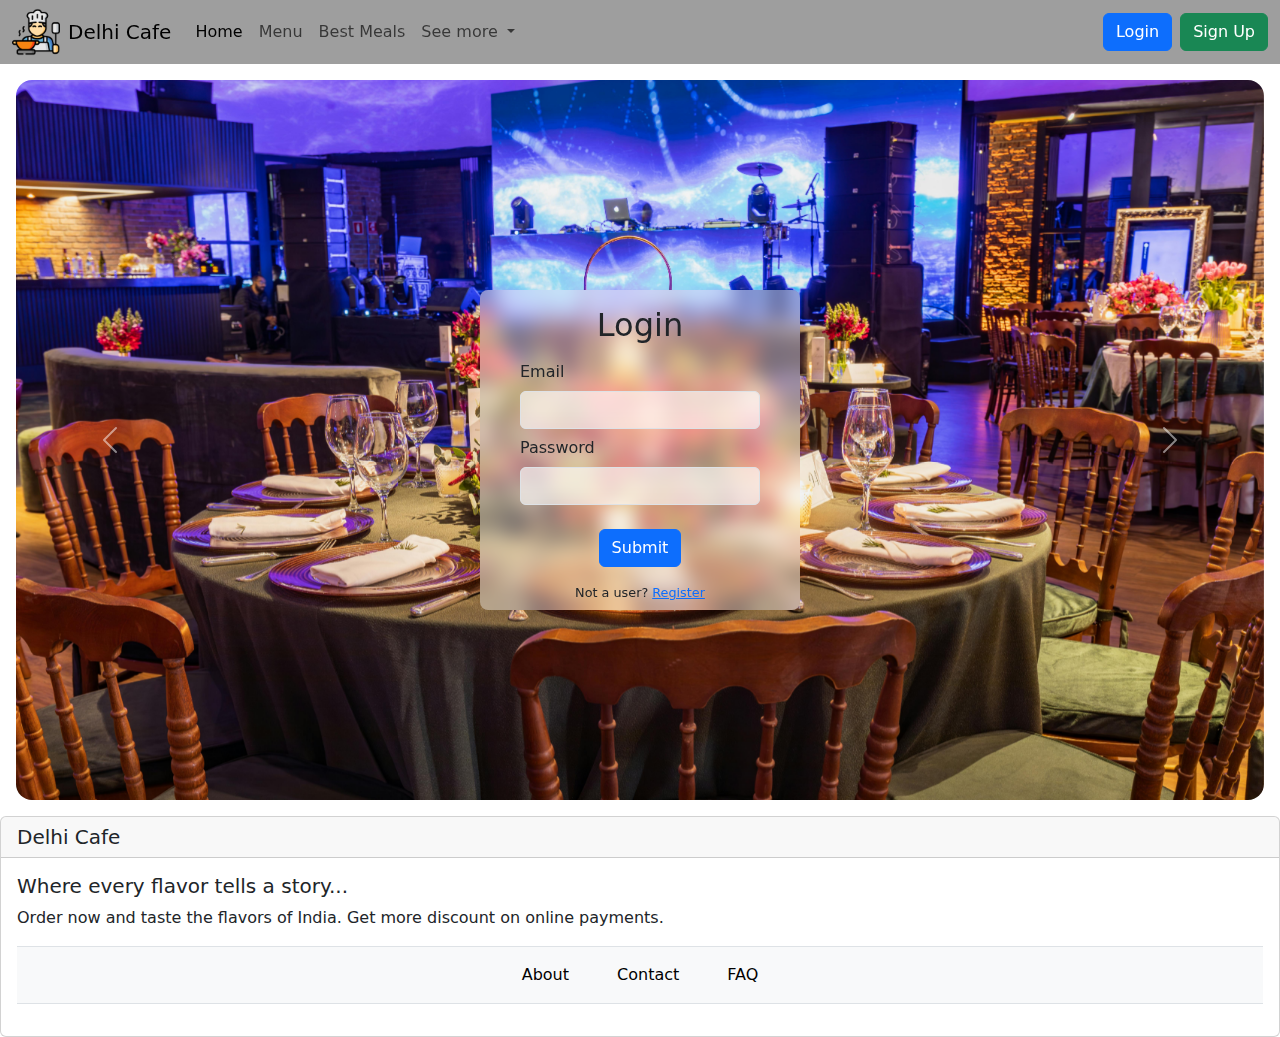
<file: payment/payment-method.html>
<!DOCTYPE html>
<html lang="en">
  <head>
    <meta charset="utf-8" />
    <meta name="viewport" content="width=device-width, initial-scale=1" />
    <title>Payment Options</title>
    <link
      href="https://cdn.jsdelivr.net/npm/bootstrap@5.3.3/dist/css/bootstrap.min.css"
      rel="stylesheet"
      integrity="sha384-QWTKZyjpPEjISv5WaRU9OFeRpok6YctnYmDr5pNlyT2bRjXh0JMhjY6hW+ALEwIH"
      crossorigin="anonymous"
    />
    <link rel="stylesheet" href="/static/css/style.css" />
  </head>
  <body>
    <div class="container">
      <h2 class="text-center mb-4">Payment Options</h2>
      <div class="row p-3 bg-body-tertiary">
        <!-- Payment Option: Credit/Debit Card -->
        <div class="col-md-4 mb-4">
          <div class="card">
            <div class="card-body">
              <h5 class="card-title">Credit/Debit Card</h5>
              <p class="card-text">Pay with your credit or debit card.</p>
              <button
                type="button"
                class="btn btn-primary"
                data-bs-toggle="modal"
                data-bs-target="#cardModal"
              >
                Pay Now
              </button>
            </div>
          </div>
        </div>

        <!-- Payment Option: PayPal -->
        <div class="col-md-4 mb-4">
          <div class="card">
            <div class="card-body">
              <h5 class="card-title">PayPal</h5>
              <p class="card-text">Pay with your PayPal account.</p>
              <button
                type="button"
                class="btn btn-primary"
                data-bs-toggle="modal"
                data-bs-target="#paypalModal"
              >
                Pay Now
              </button>
            </div>
          </div>
        </div>

        <!-- Payment Option: Net Banking -->
        <div class="col-md-4 mb-4">
          <div class="card">
            <div class="card-body">
              <h5 class="card-title">Net Banking</h5>
              <p class="card-text">Pay through net banking.</p>
              <button
                type="button"
                class="btn btn-primary"
                data-bs-toggle="modal"
                data-bs-target="#netBankingModal"
              >
                Pay Now
              </button>
            </div>
          </div>
        </div>

        <!-- Payment Option: UPI -->
        <div class="col-md-4 mb-4">
          <div class="card">
            <div class="card-body">
              <h5 class="card-title">UPI</h5>
              <p class="card-text">Pay using UPI.</p>
              <button
                type="button"
                class="btn btn-primary"
                data-bs-toggle="modal"
                data-bs-target="#upiModal"
              >
                Pay Now
              </button>
            </div>
          </div>
        </div>

        <!-- Payment Option: Mastercard -->
        <div class="col-md-4 mb-4">
          <div class="card">
            <div class="card-body">
              <h5 class="card-title">Mastercard</h5>
              <p class="card-text">Pay with your Mastercard.</p>
              <button
                type="button"
                class="btn btn-primary"
                data-bs-toggle="modal"
                data-bs-target="#mastercardModal"
              >
                Pay Now
              </button>
            </div>
          </div>
        </div>

        <!-- Payment Option: Wallets -->
        <div class="col-md-4 mb-4">
          <div class="card">
            <div class="card-body">
              <h5 class="card-title">Wallets</h5>
              <p class="card-text">Pay with your mobile wallet.</p>
              <button
                type="button"
                class="btn btn-primary"
                data-bs-toggle="modal"
                data-bs-target="#walletModal"
              >
                Pay Now
              </button>
            </div>
          </div>
        </div>
      </div>
    </div>

    <!-- Modals with Forms for each payment option -->
    <!-- Modal: Credit/Debit Card -->
    <div
      class="modal fade"
      id="cardModal"
      tabindex="-1"
      aria-labelledby="cardModalLabel"
      aria-hidden="true"
    >
      <div class="modal-dialog">
        <div class="modal-content">
          <div class="modal-header">
            <h5 class="modal-title" id="cardModalLabel">
              Credit/Debit Card Payment
            </h5>
            <button
              type="button"
              class="btn-close"
              data-bs-dismiss="modal"
              aria-label="Close"
            ></button>
          </div>
          <div class="modal-body">
            <form>
              <div class="mb-3">
                <label for="cardNumber" class="form-label">Card Number</label>
                <input
                  type="text"
                  class="form-control"
                  id="cardNumber"
                  placeholder="1234 5678 9012 3456"
                  required
                />
              </div>
              <div class="mb-3">
                <label for="expiryDate" class="form-label">Expiry Date</label>
                <input
                  type="text"
                  class="form-control"
                  id="expiryDate"
                  placeholder="MM/YY"
                  required
                />
              </div>
              <div class="mb-3">
                <label for="cvv" class="form-label">CVV</label>
                <input
                  type="password"
                  class="form-control"
                  id="cvv"
                  placeholder="123"
                  required
                />
              </div>
              <button type="submit" class="btn btn-primary">Submit</button>
            </form>
          </div>
        </div>
      </div>
    </div>

    <!-- Modal: PayPal -->
    <div
      class="modal fade"
      id="paypalModal"
      tabindex="-1"
      aria-labelledby="paypalModalLabel"
      aria-hidden="true"
    >
      <div class="modal-dialog">
        <div class="modal-content">
          <div class="modal-header">
            <h5 class="modal-title" id="paypalModalLabel">PayPal Payment</h5>
            <button
              type="button"
              class="btn-close"
              data-bs-dismiss="modal"
              aria-label="Close"
            ></button>
          </div>
          <div class="modal-body">
            <form>
              <div class="mb-3">
                <label for="paypalEmail" class="form-label">PayPal Email</label>
                <input
                  type="email"
                  class="form-control"
                  id="paypalEmail"
                  placeholder="you@example.com"
                  required
                />
              </div>
              <button type="submit" class="btn btn-primary">Submit</button>
            </form>
          </div>
        </div>
      </div>
    </div>

    <!-- Modal: Net Banking -->
    <div
      class="modal fade"
      id="netBankingModal"
      tabindex="-1"
      aria-labelledby="netBankingModalLabel"
      aria-hidden="true"
    >
      <div class="modal-dialog">
        <div class="modal-content">
          <div class="modal-header">
            <h5 class="modal-title" id="netBankingModalLabel">
              Net Banking Payment
            </h5>
            <button
              type="button"
              class="btn-close"
              data-bs-dismiss="modal"
              aria-label="Close"
            ></button>
          </div>
          <div class="modal-body">
            <form>
              <div class="mb-3">
                <label for="bankSelect" class="form-label">Select Bank</label>
                <select class="form-select" id="bankSelect" required>
                  <option selected disabled>Choose a bank</option>
                </select>
              </div>
              <button type="submit" class="btn btn-primary">Submit</button>
            </form>
          </div>
        </div>
      </div>
    </div>

    <!-- Modal: UPI -->
    <div
      class="modal fade"
      id="upiModal"
      tabindex="-1"
      aria-labelledby="upiModalLabel"
      aria-hidden="true"
    >
      <div class="modal-dialog">
        <div class="modal-content">
          <div class="modal-header">
            <h5 class="modal-title" id="upiModalLabel">UPI Payment</h5>
            <button
              type="button"
              class="btn-close"
              data-bs-dismiss="modal"
              aria-label="Close"
            ></button>
          </div>
          <div class="modal-body">
            <form>
              <div class="mb-3">
                <label for="upiId" class="form-label">UPI ID</label>
                <input
                  type="text"
                  class="form-control"
                  id="upiId"
                  placeholder="example@upi"
                  required
                />
              </div>
              <button type="submit" class="btn btn-primary">Submit</button>
            </form>
          </div>
        </div>
      </div>
    </div>

    <!-- Modal: Mastercard -->
    <div
      class="modal fade"
      id="mastercardModal"
      tabindex="-1"
      aria-labelledby="mastercardModalLabel"
      aria-hidden="true"
    >
      <div class="modal-dialog">
        <div class="modal-content">
          <div class="modal-header">
            <h5 class="modal-title" id="mastercardModalLabel">
              Mastercard Payment
            </h5>
            <button
              type="button"
              class="btn-close"
              data-bs-dismiss="modal"
              aria-label="Close"
            ></button>
          </div>
          <div class="modal-body">
            <form>
              <div class="mb-3">
                <label for="mastercardNumber" class="form-label"
                  >Card Number</label
                >
                <input
                  type="text"
                  class="form-control"
                  id="mastercardNumber"
                  placeholder="1234 5678 9012 3456"
                  required
                />
              </div>
              <div class="mb-3">
                <label for="expiryDateMastercard" class="form-label"
                  >Expiry Date</label
                >
                <input
                  type="text"
                  class="form-control"
                  id="expiryDateMastercard"
                  placeholder="MM/YY"
                  required
                />
              </div>
              <div class="mb-3">
                <label for="cvvMastercard" class="form-label">CVV</label>
                <input
                  type="password"
                  class="form-control"
                  id="cvvMastercard"
                  placeholder="123"
                  required
                />
              </div>
              <button type="submit" class="btn btn-primary">Submit</button>
            </form>
          </div>
        </div>
      </div>
    </div>

    <!-- Modal: Wallets -->
    <div
      class="modal fade"
      id="walletModal"
      tabindex="-1"
      aria-labelledby="walletModalLabel"
      aria-hidden="true"
    >
      <div class="modal-dialog">
        <div class="modal-content">
          <div class="modal-header">
            <h5 class="modal-title" id="walletModalLabel">Wallet Payment</h5>
            <button
              type="button"
              class="btn-close"
              data-bs-dismiss="modal"
              aria-label="Close"
            ></button>
          </div>
          <div class="modal-body">
            <form>
              <div class="mb-3">
                <label for="walletProvider" class="form-label"
                  >Wallet Provider</label
                >
                <select class="form-select" id="walletProvider" required>
                  <option selected disabled>Choose a wallet</option>
                  <option value="wallet1">Wallet 1</option>
                  <option value="wallet2">Wallet 2</option>
                  <option value="wallet3">Wallet 3</option>
                </select>
              </div>
              <button type="submit" class="btn btn-primary">Submit</button>
            </form>
          </div>
        </div>
      </div>
    </div>

    <script
      src="https://cdn.jsdelivr.net/npm/bootstrap@5.3.3/dist/js/bootstrap.bundle.min.js"
      integrity="sha384-YvpcrYf0tY3lHB60NNkmXc5s9fDVZLESaAA55NDzOxhy9GkcIdslK1eN7N6jIeHz"
      crossorigin="anonymous"
    ></script>
    <script src="../static/js/payment.js"></script>
  </body>
</html>
</file>
<file: static/css/style.css>
/* Reset some basic styling */
* {
  margin: 0;
  padding: 0;
  box-sizing: border-box;
}

/* Body styling */
body {
  font-family: "Poppins", sans-serif;
  background-color: #d7ccc8; /* Light Brown */
  color: #5d4037; /* Dark Brown */
  padding: 0;
  margin: 0;
}

.navbar {
  display: flex;
  justify-content: space-between;
  padding: 20px;
  background-color: #5d4037; /* Dark Brown */
  color: white;
}

.navbar .brand {
  font-size: 24px;
}

.nav-items {
  list-style-type: none;
  display: flex;
}

.nav-items li {
  margin-left: 20px;
}

.nav-items a {
  color: white;
  text-decoration: none;
  font-size: 18px;
  transition: color 0.3s ease;
}

.nav-items a:hover {
  color: #00bcd4; /* Cyan */
}

/* Hero section */
.hero {
  text-align: center;
  padding: 50px;
  background-color: #00bcd4; /* Cyan */
  color: white;
  animation: fadeIn 2s ease-in-out;
}

@keyframes fadeIn {
  from {
    opacity: 0;
  }
  to {
    opacity: 1;
  }
}

/* Menu Section */
.menu {
  display: flex;
  justify-content: space-around;
  margin-top: 40px;
  padding: 20px;
}

.menu-item {
  text-align: center;
  padding: 20px;
  background-color: white;
  border-radius: 10px;
  box-shadow: 0 4px 8px rgba(0, 0, 0, 0.1);
  transition: transform 0.3s ease, box-shadow 0.3s ease;
}

.menu-item img {
  width: 100px;
  height: 100px;
  border-radius: 50%;
}

.menu-item h3 {
  margin: 20px 0 10px;
  font-size: 20px;
}

.menu-item p {
  font-size: 16px;
}

.menu-item .order-btn {
  margin-top: 15px;
  padding: 10px 20px;
  background-color: #00bcd4; /* Cyan */
  color: white;
  border: none;
  border-radius: 5px;
  cursor: pointer;
  transition: background-color 0.3s ease;
}

.menu-item .order-btn:hover {
  background-color: #5d4037; /* Dark Brown */
}

.menu-item:hover {
  transform: translateY(-10px);
  box-shadow: 0 6px 12px rgba(0, 0, 0, 0.15);
}

.cartImage {
  width: 15rem;
}
#order-container {
  display: grid;
  grid-template-columns: auto auto;
}
.orderImage {
  width: 100%;
  height: 15rem;
  background-image: url("/static//images/bg-2.jpg");
  background-size: cover;
  background-position: center center;
}
@media (max-width: 575.98px) {
  .cartImage {
    width: auto;
  }
  /* .orderImage{
    width: 100%;
  } */
  #order-container {
    grid-template-columns: auto;
  }
}
@media (min-width: 768px) {
  /* .orderImage {
    width: 100%;
  } */
  #order-container {
    grid-template-columns: auto auto;
  }
}
</file>
